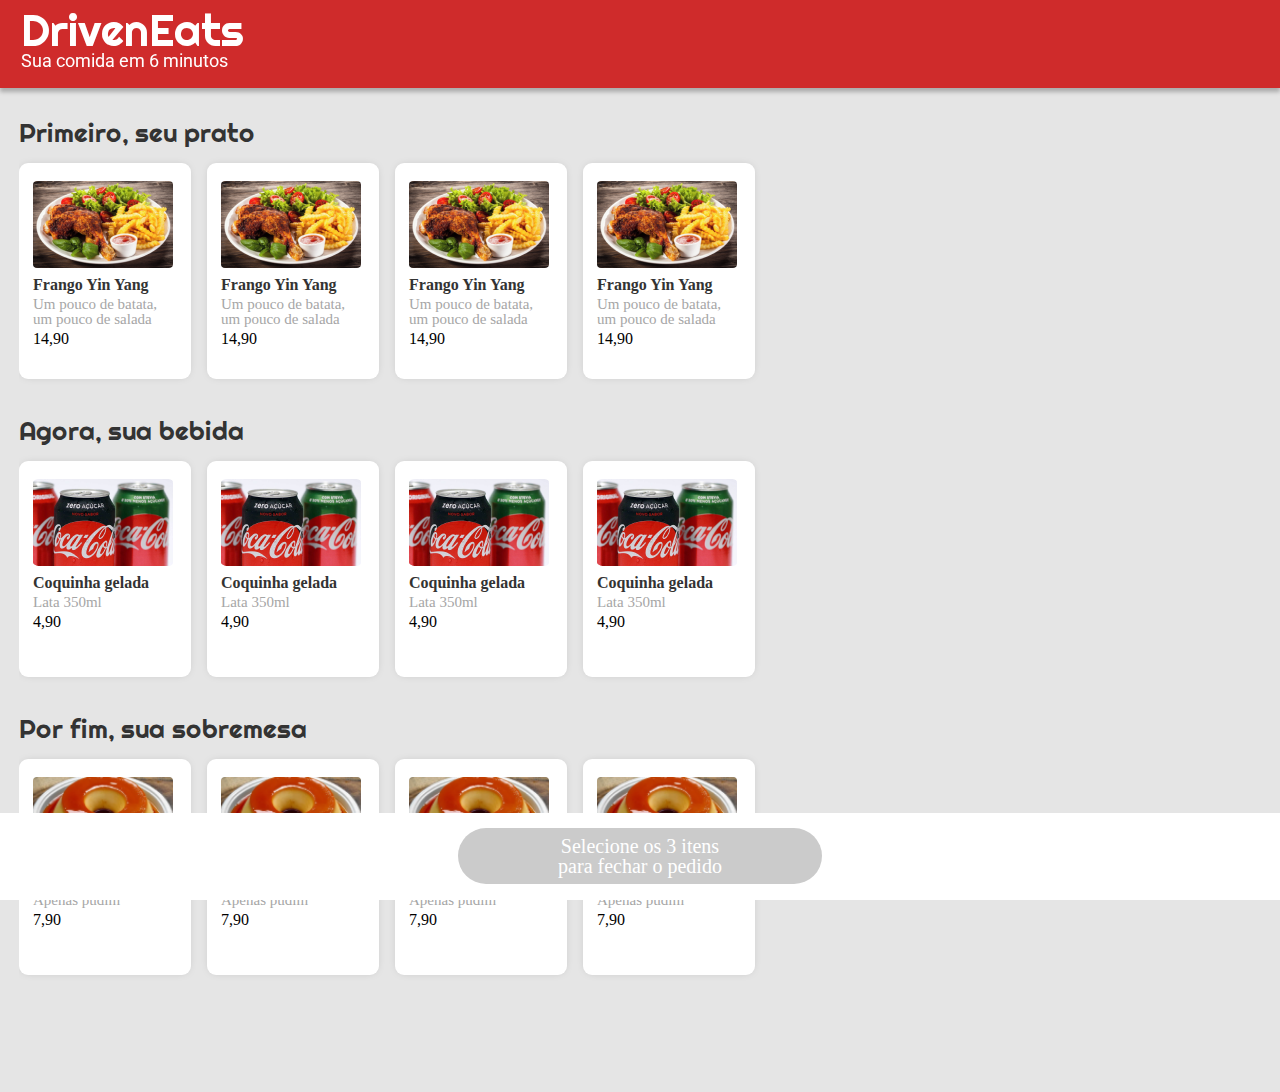
<file: projeto3-driveneats/index.html>
<html lang="pt-br">
<head>
    <meta charset="UTF-8">
    <meta http-equiv="X-UA-Compatible" content="IE=edge">
    <meta name="viewport" content="width=device-width, initial-scale=1.0">
    <link rel="stylesheet" href="style.css">
    <link rel="stylesheet" href="reset.css">
    <title>Document</title>
</head>
<body>
    <div class="logo">
        <div>
            <h1>DrivenEats</h1>
            <p>Sua comida em 6 minutos</p>
        </div>
    </div>
    
    <div class="main">
        <h1 class="section-title">Primeiro, seu prato</h1>
        <div class="section">
            <div class="section-scroll">
                <div class="plateScroll">
                    <div class="card" onclick="selectedFood(this)">
                        <div class="card-content">
                                <img src="./img/frango_yin_yang 1.png" alt="">
                                <h2 class="plateName">Frango Yin Yang</h2>
                                <h3>Um pouco de batata, 
                                    <br>um pouco de salada</h3>
                                <p class="price">14,90</p>
                                <img src="./img/Vector (1).png" alt="" class="vector">
                        </div>    
                    </div>
                <div onclick="selectedFood(this)" class="card">
                    <div class="card-content">
                            <img src="./img/frango_yin_yang 1.png" alt="">
                            <h2 class="plateName">Frango Yin Yang</h2>
                            <h3>Um pouco de batata, 
                                <br>um pouco de salada</h3>
                            <p class="price">14,90</p>
                            <img src="./img/Vector (1).png" alt="" class="vector">
                    </div>    
                </div>
                <div onclick="selectedFood(this)" class="card">
                    <div class="card-content">
                            <img src="./img/frango_yin_yang 1.png" alt="">
                            <h2 class="plateName">Frango Yin Yang</h2>
                            <h3>Um pouco de batata, 
                                <br>um pouco de salada</h3>
                            <p class="price">14,90</p>
                            <img src="./img/Vector (1).png" alt="" class="vector">
                    </div>    
                </div>
                <div onclick="selectedFood(this)" class="card">
                    <div class="card-content">
                            <img src="./img/frango_yin_yang 1.png" alt="">
                            <h2 class="plateName">Frango Yin Yang</h2>
                            <h3>Um pouco de batata, 
                                <br>um pouco de salada</h3>
                            <p class="price">14,90</p>
                            <img src="./img/Vector (1).png" alt="" class="vector">
                    </div>    
                </div>
                </div>
            </div> class="price"
        </div>
        <h1 class="section-title">Agora, sua bebida</h1>
        <div class="section">
        <div class="section-scroll">
            <div class="drinkScroll">
                <div class="card" onclick="selectedDrink(this)">
                    <div class="card-content">
                            <img src="./img/coquinha_gelada 1.png" alt="">
                            <h2 class="plateName">Coquinha gelada</h2>
                            <h3>Lata 350ml</h3>
                            <p class="price">4,90</p>
                            <img src="./img/Vector (1).png" alt="" class="vector">
                    </div>    
                </div>
                <div class="card" onclick="selectedDrink(this)">
                    <div class="card-content">
                            <img src="./img/coquinha_gelada 1.png" alt="">
                            <h2 class="plateName">Coquinha gelada</h2>
                            <h3>Lata 350ml</h3>
                            <p class="price">4,90</p>
                            <img src="./img/Vector (1).png" alt="" class="vector">
                    </div>    
                </div>
                <div class="card" onclick="selectedDrink(this)">
                    <div class="card-content">
                            <img src="./img/coquinha_gelada 1.png" alt="">
                            <h2 class="plateName">Coquinha gelada</h2>
                            <h3>Lata 350ml</h3>
                            <p class="price">4,90</p>
                            <img src="./img/Vector (1).png" alt="" class="vector">
                    </div>    
                </div>
                <div class="card" onclick="selectedDrink(this)">
                    <div class="card-content">
                            <img src="./img/coquinha_gelada 1.png" alt="">
                            <h2 class="plateName">Coquinha gelada</h2>
                            <h3>Lata 350ml</h3>
                            <p class="price">4,90</p>
                            <img src="./img/Vector (1).png" alt="" class="vector">
                    </div>    
                </div>
            </div>
        </div>
        </div>
        <h1 class="section-title">Por fim, sua sobremesa</h1>
        <div class="section">
            <div class="section-scroll">
                <div class="dessertScroll">
                <div class="card" onclick="selectedDessert(this)">
                        <div class="card-content">
                            <img src="./img/pudim 1.png" alt="">
                            <h2 class="plateName">Pudim</h2>
                            <h3>Apenas pudim</h3>
                            <p class="price">7,90</p>
                            <img src="./img/Vector (1).png" alt="" class="vector">
                        </div>   
                </div>
                <div class="card" onclick="selectedDessert(this)">
                        <div class="card-content">
                            <img src="./img/pudim 1.png" alt="">
                            <h2 class="plateName">Pudim</h2>
                            <h3>Apenas pudim</h3>
                            <p class="price">7,90</p>
                            <img src="./img/Vector (1).png" alt="" class="vector">
                        </div>
                </div>
                <div class="card" onclick="selectedDessert(this)">
                        <div class="card-content">
                            <img src="./img/pudim 1.png" alt="">
                            <h2 class="plateName">Pudim</h2>
                            <h3>Apenas pudim</h3>
                            <p class="price">7,90</p>
                            <img src="./img/Vector (1).png" alt="" class="vector">
                        </div>    
                </div>
                <div class="card" onclick="selectedDessert(this)">
                        <div class="card-content">
                            <img src="./img/pudim 1.png" alt="">
                            <h2 class="plateName">Pudim</h2>
                            <h3>Apenas pudim</h3>
                            <p class="price">7,90</p>
                            <img src="./img/Vector (1).png" alt="" class="vector">
                        </div>   
                </div>
            </div>
            </div>
        </div>
    </div>
    <div class="bottom-bar">
        <div class ="bottom-bar-button" onclick="conversaZap()">
            <p class="bottomButtonText">Selecione os 3 itens <br>para fechar o pedido</p>
        </div>
    </div>
    <script src="scripts.js"></script>
</body>
</html>
</file>
<file: projeto3-driveneats/style.css>
@import url('https://fonts.googleapis.com/css2?family=Righteous&family=Roboto:ital,wght@0,100;0,300;0,400;1,300;1,400&display=swap');

body{
    max-width: 614px;
    width: 614px;
    font-family: 'Roboto', sans-serif;
    background-color: #E5E5E5;
}

.logo{
    width: 100%;
    position: fixed;
    top: 0;
    font-family: 'Righteous', cursive;
    background-color: #CF2B2B;
    box-shadow: 0px 4px 4px 0px #00000040;
}
/*perguntar por que o sticky funcionou*/

.logo div{
    padding-bottom: 18px;
    padding-top: 8px;
    padding-left: 21px;
}

.logo h1{
    font-family: 'Righteous', cursive;
    font-size: 44px;
    font-weight: 400;
    color: white;
}

.logo p{
    font-family: 'Roboto', sans-serif;
    font-size: 18px;
    font-weight: 400;
    color: white;
}

.main{
    padding-top: 30px;
    padding-left: 19px;
    margin-top: 90px;
}
.section-title{
    color: #333333;
    font-weight: 400;
    font-size: 26px;
    font-family: 'Righteous', cursive;
}

.section{
    display: inline-block;
    max-height: 272px;
}

.section-scroll{
    padding-top: 17px;
    overflow-x: scroll;
    display: inline-flex;
}

.section-scroll::-webkit-scrollbar {
    display: none;
  }

.card{
    width: 172px;
    height: 216px;
    box-shadow: 0px 0px 10px -4px #00000040;
    border-radius: 9px;
    background-color: white;
    margin-right: 16px;
}

/*perguntar quebra de linha display:inline-block*/

.card-content{
    padding-top: 18px;
    padding-left: 14px;
}
.card img{
    width: 140px;
    height: 87px;
    object-fit: cover;
    border-radius: 4px;
}

.plateName{
    padding-top: 9px;
    font-weight: 700;
    color: #333333;
    font-size: 16px;
}

.card h3{
    color: #A6A6A6;
    font-weight: 300;
    font-size: 15px;
    padding-top: 4px;
}

.price{
    font-size: 16px;
    font-weight: 400;
    color: black;
    padding-top: 4px;
}

.bottom-bar{
    width: 100%;
    position: fixed;
    bottom: 0;
    background-color: white;
    display: flex;
    align-items: center;
    justify-content: center;
}

.section :last-child{
    margin-bottom: 39px;
}

.bottom-bar-button{
    width: 364px;
    padding-top: 8px;
    padding-bottom: 8px;
    margin-bottom: 16px;
    margin-top: 15px;
    font-size: 20px;
    font-weight: 400;
    text-align: center;
    background-color: #CBCBCB;
    border-radius: 50px;
    color: white;
}

.bottomBarButtonOver{
    background-color: #32B72F;
}

.clicked-card{
    box-shadow: 0px 0px 0px 5px #32B72F inset;
}

.card-content .vector{
    display: flex;
    width: 15px;
    height: 15px;
    object-fit: cover;
    float: right;
    padding-right: 15px;
}

.card .vector{
    display: none;
}

.clicked-card .vector{
    display: flex;
}

.drinkScroll{
    display: inline-flex;
}

.plateScroll{
    display: inline-flex;
}

.dessertScroll{
    display: inline-flex;
}

.bottomButtonText{
    
}
</file>
